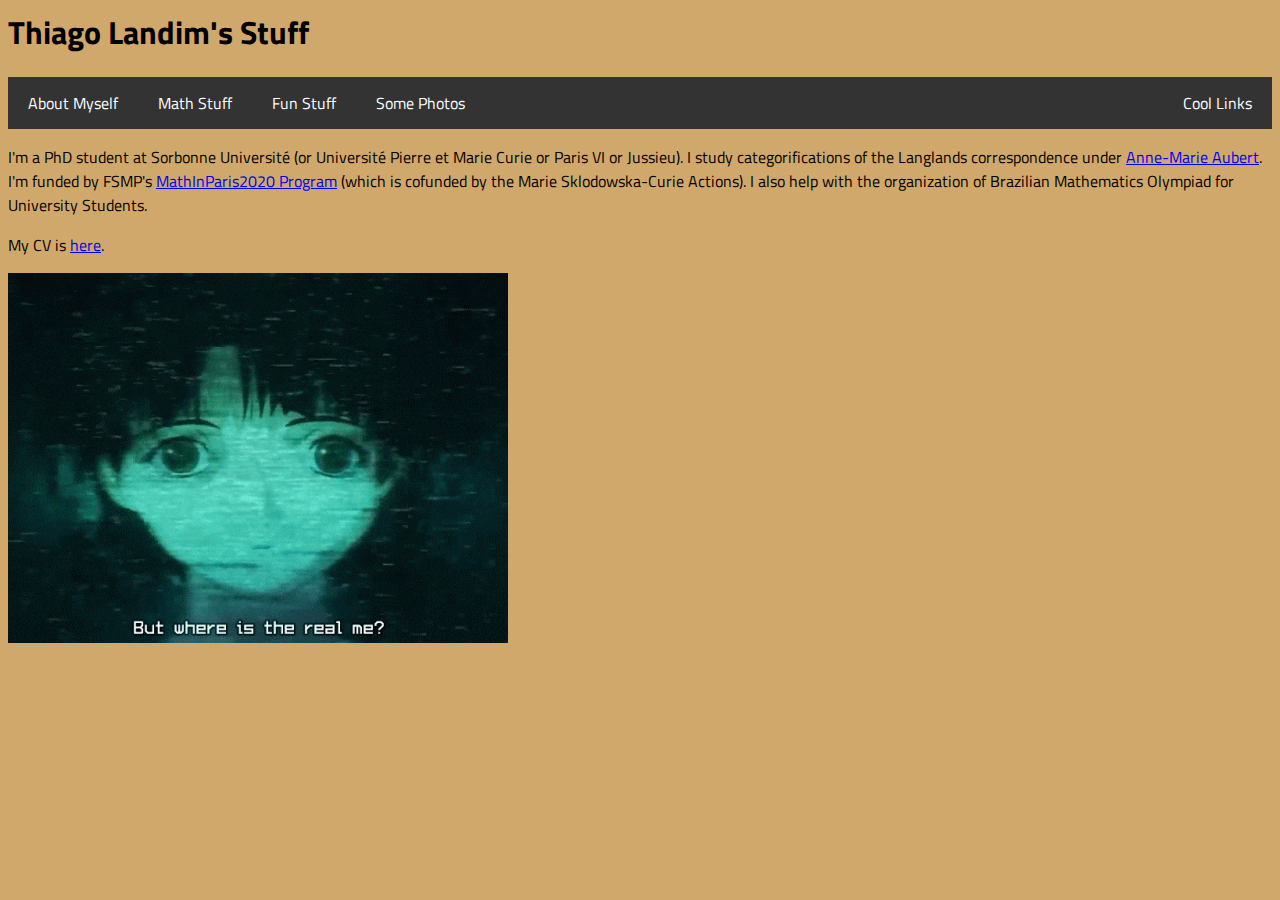
<file: index.html>
<html lang="en">
<head>
    <title>Thiago Landim</title>
    <meta charset="UTF-8">
    <meta name="description" content="This is my personal page. Here you can find who I am, what I like and some other stuff.">
    <meta name="author" content="Thiago Landim">
    <link rel="preconnect" href="https://fonts.googleapis.com"> 
    <link rel="preconnect" href="https://fonts.gstatic.com" crossorigin> 
    <link href="https://fonts.googleapis.com/css2?family=Titillium+Web&display=swap" rel="stylesheet">
    <link rel="icon" type="image/png" sizes="16x16" href="/favicon-16x16.png">
</head>

<style>
    body{
        font-family: 'Titillium Web', sans-serif;
        background-color: rgb(209, 168, 107);
    }


    /* Style the top navigation bar */
.navbar {
  overflow: hidden; /* Hide overflow */
  background-color: #333; /* Dark background color */
}

/* Style the navigation bar links */
.navbar a {
  float: left; /* Make sure that the links stay side-by-side */
  display: block; /* Change the display to block, for responsive reasons (see below) */
  color: white; /* White text color */
  text-align: center; /* Center the text */
  padding: 14px 20px; /* Add some padding */
  text-decoration: none; /* Remove underline */
}

/* Right-aligned link */
.navbar a.right {
  float: right; /* Float a link to the right */
}

/* Change color on hover/mouse-over */
.navbar a:hover {
  background-color: #ddd; /* Grey background color */
  color: black; /* Black text color */
}

</style>

<body>
    <h1>Thiago Landim's Stuff</h1>

    <div class="navbar">
        <a href="index.html">About Myself</a>
        <a href="math.html">Math Stuff</a>
        <a href="fun.html">Fun Stuff</a>
        <a href="photos.html">Some Photos</a>
        <a href="links.html" class="right">Cool Links</a>
    </div>

    <p> 
        I'm a PhD student at Sorbonne Université (or Université Pierre et Marie Curie or Paris VI or Jussieu). I study categorifications of the Langlands correspondence under <a href = "https://perso.imj-prg.fr/annemarie-aubert/"> Anne-Marie Aubert</a>. I'm funded by FSMP's <a href="https://sciencesmaths-paris.fr/nos-programmes/mathinparis2020">MathInParis2020 Program</a> (which is cofunded by the Marie Sklodowska-Curie Actions). I also help with the organization of Brazilian Mathematics Olympiad for University Students.
    </p>

    <p>
      
    </p>

    <p>
        My CV is <a href="Curriculum_Vitae.pdf">here</a>.
    </p>

    <img src="./images/giphy2.gif" alt="" />
</body>

</html>
</file>
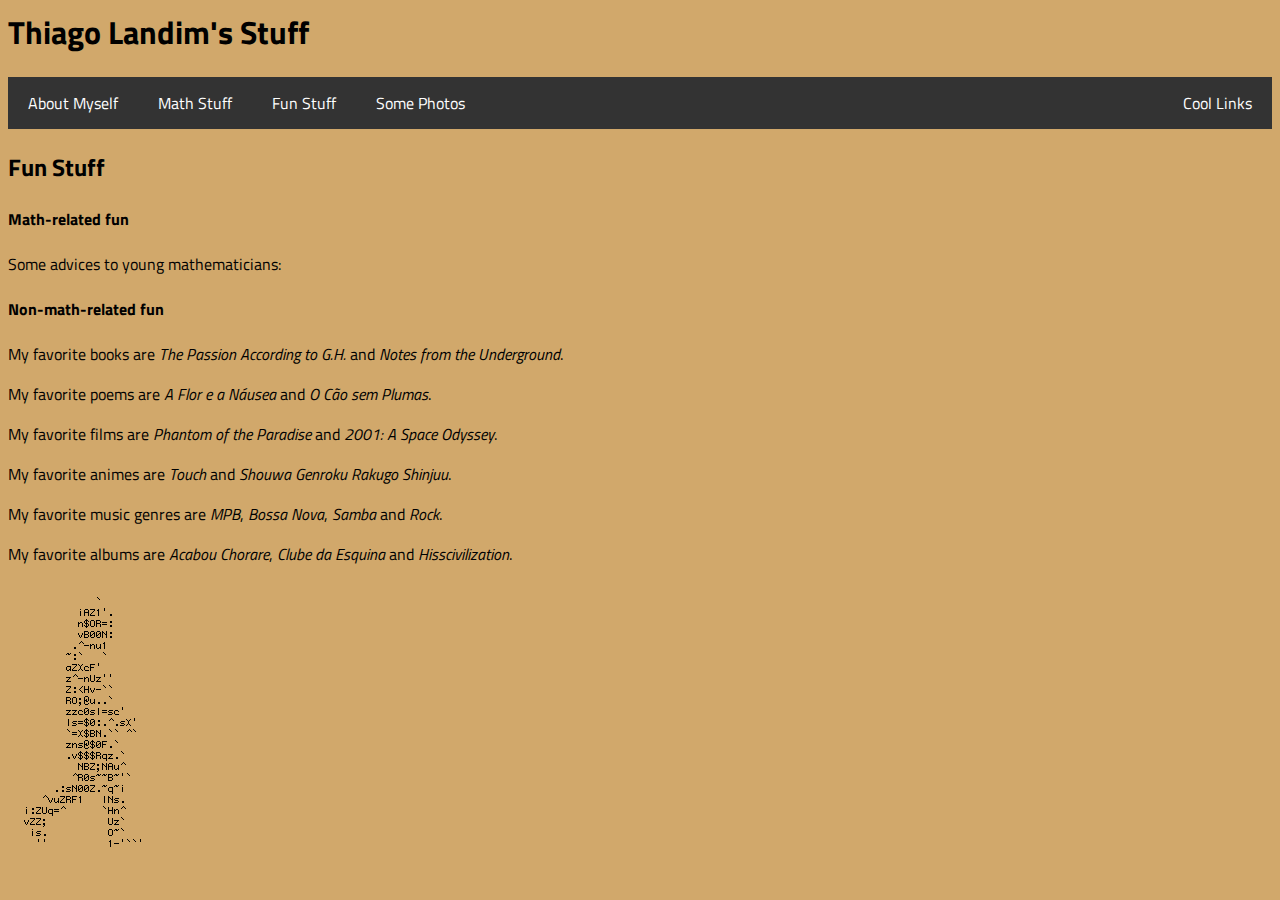
<file: fun.html>
<html lang="en">
<head>
    <title>Fun Stuff</title>
    <meta charset="UTF-8">
    <meta name="description" content="Things that I like.">
    <meta name="author" content="Thiago Landim">
    <link rel="preconnect" href="https://fonts.googleapis.com"> 
    <link rel="preconnect" href="https://fonts.gstatic.com" crossorigin> 
    <link href="https://fonts.googleapis.com/css2?family=Titillium+Web&display=swap" rel="stylesheet">
    <link rel="icon" type="image/png" sizes="16x16" href="/favicon-16x16.png">
</head>

<style>
    body{
        font-family: 'Titillium Web', sans-serif;
        background-color: rgb(209, 168, 107);
    }


    /* Style the top navigation bar */
.navbar {
  overflow: hidden; /* Hide overflow */
  background-color: #333; /* Dark background color */
}

/* Style the navigation bar links */
.navbar a {
  float: left; /* Make sure that the links stay side-by-side */
  display: block; /* Change the display to block, for responsive reasons (see below) */
  color: white; /* White text color */
  text-align: center; /* Center the text */
  padding: 14px 20px; /* Add some padding */
  text-decoration: none; /* Remove underline */
}

/* Right-aligned link */
.navbar a.right {
  float: right; /* Float a link to the right */
}

/* Change color on hover/mouse-over */
.navbar a:hover {
  background-color: #ddd; /* Grey background color */
  color: black; /* Black text color */
}

</style>

<body>
    <h1>Thiago Landim's Stuff</h1>

    <div class="navbar">
        <a href="index.html">About Myself</a>
        <a href="math.html">Math Stuff</a>
        <a href="fun.html">Fun Stuff</a>
        <a href="photos.html">Some Photos</a>
        <a href="links.html" class="right">Cool Links</a>
    </div>

    <h2>Fun Stuff</h2>


    <h4>Math-related fun</h4>
    Some advices to young mathematicians: 


    <h4>Non-math-related fun</h4>

    <p>My favorite books are <em>The Passion According to G.H.</em> and <em>Notes from the Underground</em>.</p>

    <p>My favorite poems are <em>A Flor e a Náusea</em> and <em>O Cão sem Plumas</em>.</p>

    <p>My favorite films are <em>Phantom of the Paradise</em> and <em>2001: A Space Odyssey</em>.</p>

    <p>My favorite animes are <em>Touch</em> and <em>Shouwa Genroku Rakugo Shinjuu</em>.</p>

    <p>My favorite music genres are <em>MPB</em>, <em>Bossa Nova</em>, <em>Samba</em> and <em>Rock</em>.</p>

    <p>My favorite albums are <em>Acabou Chorare</em>, <em>Clube da Esquina</em> and <em>Hisscivilization</em>.</p>

    <img src="./images/walk_background.gif" alt="" />
</body>
</file>
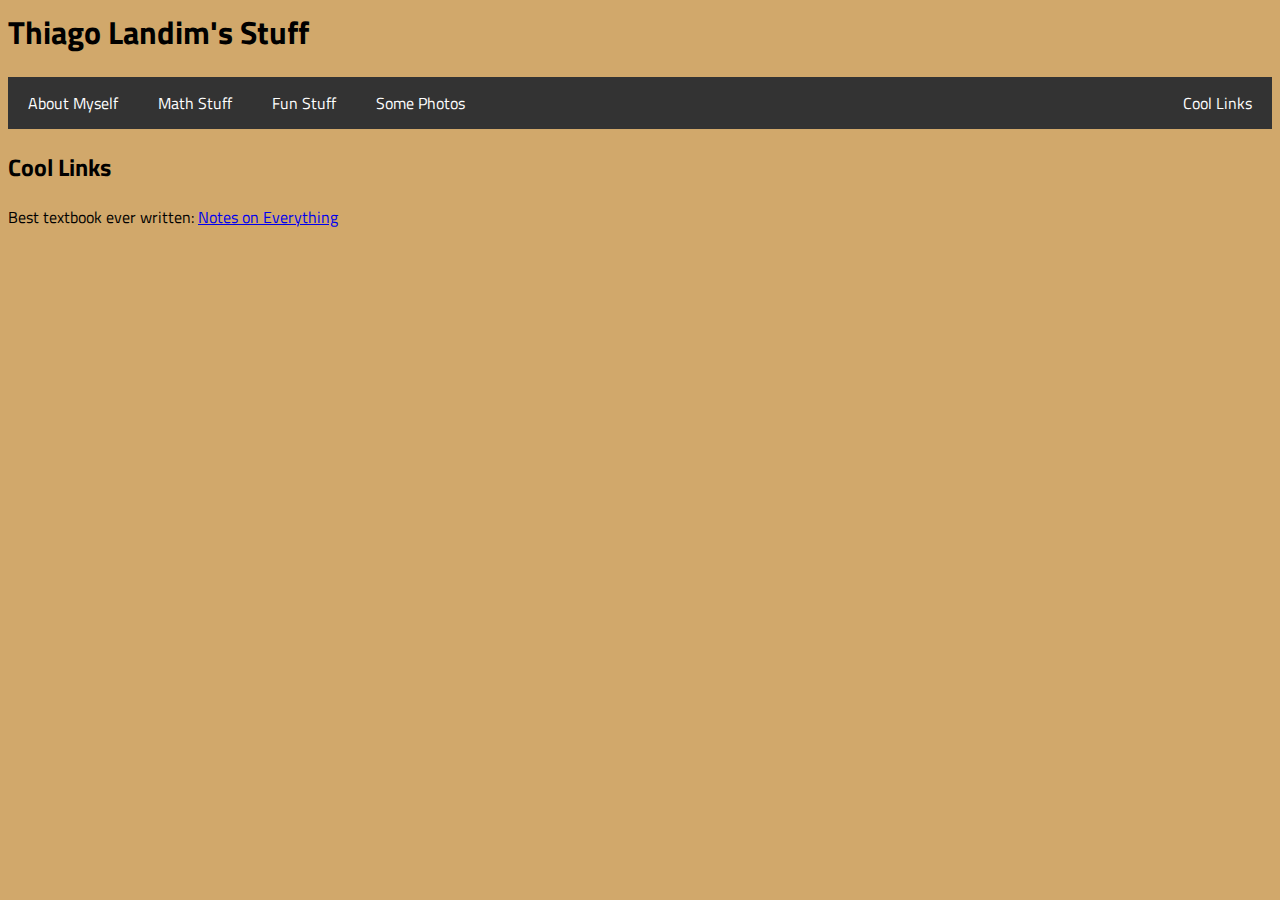
<file: links.html>
<html lang="en">
<head>
    <title>Math Stuff</title>
    <meta charset="UTF-8">
    <meta name="description" content="Math that I like.">
    <meta name="author" content="Thiago Landim">
    <link rel="preconnect" href="https://fonts.googleapis.com"> 
    <link rel="preconnect" href="https://fonts.gstatic.com" crossorigin> 
    <link href="https://fonts.googleapis.com/css2?family=Titillium+Web&display=swap" rel="stylesheet">
    <link rel="icon" type="image/png" sizes="16x16" href="/favicon-16x16.png">
</head>

<style>
    body{
        font-family: 'Titillium Web', sans-serif;
        background-color: rgb(209, 168, 107);
    }


    /* Style the top navigation bar */
.navbar {
  overflow: hidden; /* Hide overflow */
  background-color: #333; /* Dark background color */
}

/* Style the navigation bar links */
.navbar a {
  float: left; /* Make sure that the links stay side-by-side */
  display: block; /* Change the display to block, for responsive reasons (see below) */
  color: white; /* White text color */
  text-align: center; /* Center the text */
  padding: 14px 20px; /* Add some padding */
  text-decoration: none; /* Remove underline */
}

/* Right-aligned link */
.navbar a.right {
  float: right; /* Float a link to the right */
}

/* Change color on hover/mouse-over */
.navbar a:hover {
  background-color: #ddd; /* Grey background color */
  color: black; /* Black text color */
}

</style>

<body>
    <h1>Thiago Landim's Stuff</h1>

    <div class="navbar">
        <a href="index.html">About Myself</a>
        <a href="math.html">Math Stuff</a>
        <a href="fun.html">Fun Stuff</a>
        <a href="photos.html">Some Photos</a>
        <a href="links.html" class="right">Cool Links</a>
    </div>

    <h2>Cool Links</h2>

    Best textbook ever written: <a href="https://perso.pages.math.cnrs.fr/users/gabriel.ribeiro/assets/files/main.pdf">Notes on Everything</a>
</body>
</file>
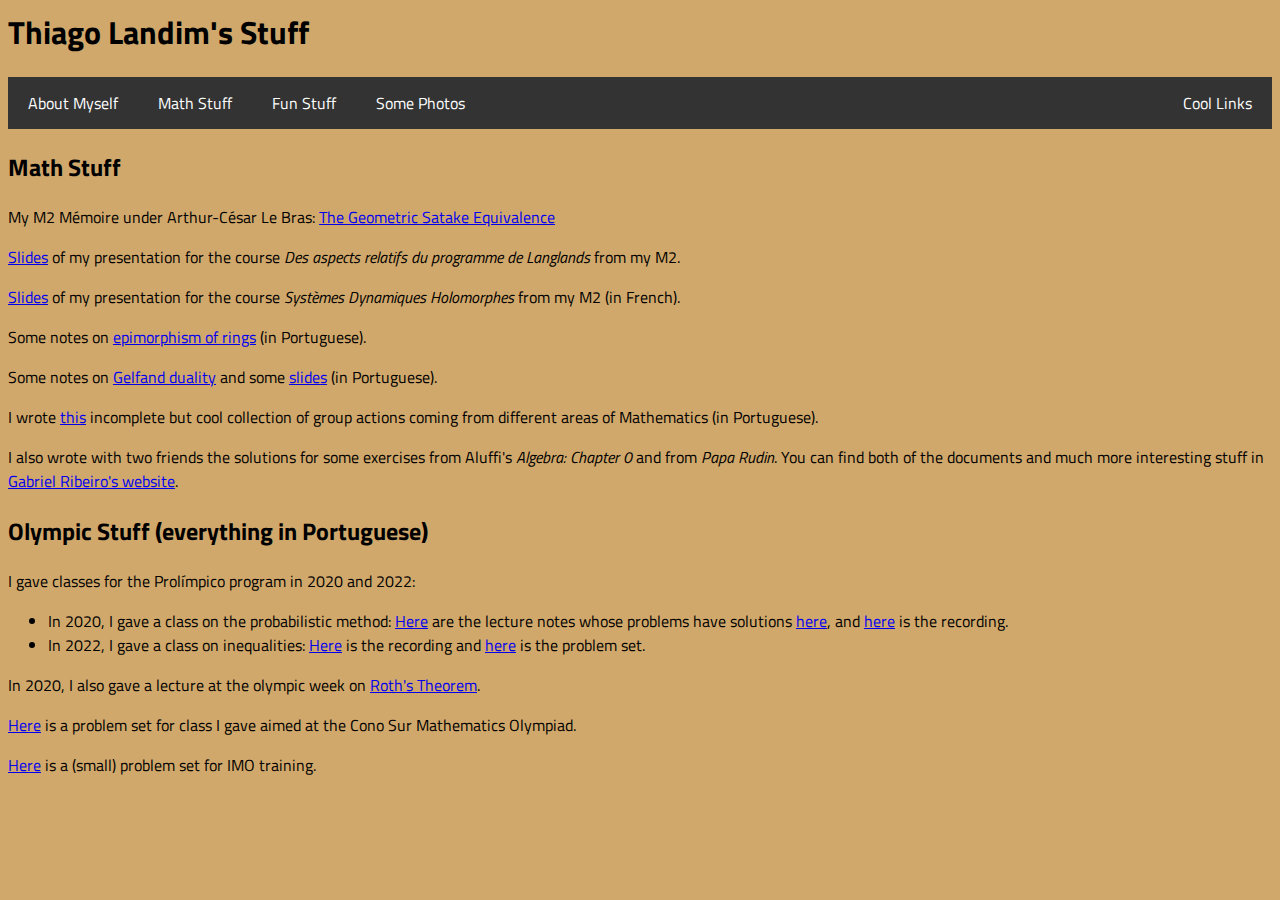
<file: math.html>
<html lang="en">
<head>
    <title>Math Stuff</title>
    <meta charset="UTF-8">
    <meta name="description" content="Math that I like.">
    <meta name="author" content="Thiago Landim">
    <link rel="preconnect" href="https://fonts.googleapis.com"> 
    <link rel="preconnect" href="https://fonts.gstatic.com" crossorigin> 
    <link href="https://fonts.googleapis.com/css2?family=Titillium+Web&display=swap" rel="stylesheet">
    <link rel="icon" type="image/png" sizes="16x16" href="/favicon-16x16.png">
</head>

<style>
    body{
        font-family: 'Titillium Web', sans-serif;
        background-color: rgb(209, 168, 107);
    }


    /* Style the top navigation bar */
.navbar {
  overflow: hidden; /* Hide overflow */
  background-color: #333; /* Dark background color */
}

/* Style the navigation bar links */
.navbar a {
  float: left; /* Make sure that the links stay side-by-side */
  display: block; /* Change the display to block, for responsive reasons (see below) */
  color: white; /* White text color */
  text-align: center; /* Center the text */
  padding: 14px 20px; /* Add some padding */
  text-decoration: none; /* Remove underline */
}

/* Right-aligned link */
.navbar a.right {
  float: right; /* Float a link to the right */
}

/* Change color on hover/mouse-over */
.navbar a:hover {
  background-color: #ddd; /* Grey background color */
  color: black; /* Black text color */
}

</style>

<body>
    <h1>Thiago Landim's Stuff</h1>

    <div class="navbar">
        <a href="index.html">About Myself</a>
        <a href="math.html">Math Stuff</a>
        <a href="fun.html">Fun Stuff</a>
        <a href="photos.html">Some Photos</a>
        <a href="links.html" class="right">Cool Links</a>
    </div>

    <h2>Math Stuff</h2>

    <p>My M2 Mémoire under Arthur-César Le Bras: <a href="./documents/M2_Memoire.pdf">The Geometric Satake Equivalence</a></p>
    
    <p><a href="./documents/Satake_Slides.pdf">Slides</a> of my presentation for the course <em>Des aspects relatifs du programme de Langlands</em> from my M2.</p>

    <p><a href="./documents/SDH.pdf">Slides</a> of my presentation for the course <em>Systèmes Dynamiques Holomorphes</em> from my M2 (in French).</p>

    <p>Some notes on <a href="./documents/Epimorfismos_de_An_is.pdf">epimorphism of rings</a> (in Portuguese).</p>

    <p>Some notes on <a href="./documents/_lgebras_de_Banach_e_C___lgebras.pdf">Gelfand duality</a> and some <a href="./documents/Slides___Gelfand.pdf">slides</a> (in Portuguese).</p>

    <p>I wrote <a href="./documents/A__o_de_Grupos.pdf">this</a> incomplete but cool collection of group actions coming from different areas of Mathematics (in Portuguese).</p>

    <p>I also wrote with two friends the solutions for some exercises from Aluffi's <em>Algebra: Chapter 0</em> and from <em>Papa Rudin</em>. You can find both of the documents and much more interesting stuff in <a href="https://perso.pages.math.cnrs.fr/users/gabriel.ribeiro/page1.html">Gabriel Ribeiro's website</a>.</p>

    <h2>Olympic Stuff (everything in Portuguese)</h2>

    <p>I gave classes for the Prolímpico program in 2020 and 2022:

    <ul>
      <li>In 2020, I gave a class on the probabilistic method: <a href="./documents/Expectativa.pdf">Here</a> are the lecture notes whose problems have solutions <a href="./documents/Solu__es.pdf">here</a>, and <a href="https://youtu.be/FrkJB5dGiRA?list=PLo4jXE-LdDTQ_he7G73UWUVx2YnMHd_dP">here</a> is the recording.</li>
      <li>In 2022, I gave a class on inequalities: <a href="https://www.youtube.com/watch?v=xOpJupe0W6M">Here</a> is the recording and <a href="./documents/Problemas_Prol_mpico.pdf">here</a> is the problem set.</li> 
    </ul>

    <p>In 2020, I also gave a lecture at the olympic week on <a href="./documents/Teorema_de_Roth.pdf">Roth's Theorem</a>.</p>
    
    <!--Integration tricks and other things at UFPE-->

    <p><a href="./documents/Jogos_e_Tabuleiros.pdf">Here</a> is a problem set for class I gave aimed at the Cono Sur Mathematics Olympiad.</p>

    <p><a href="./documents/M_todo__Probabil_stico.pdf">Here</a> is a (small) problem set for IMO training.</p>

    <!-- <p><a href="./documents/Comp_ndio_CIIM__5297135ydbfts_.pdf">Here</a>> is a compedium of problems and solutions of most of the CIIM problems (done by three students at the Engineering Military Institute, not by myself!)</p> -->
</body>
</file>
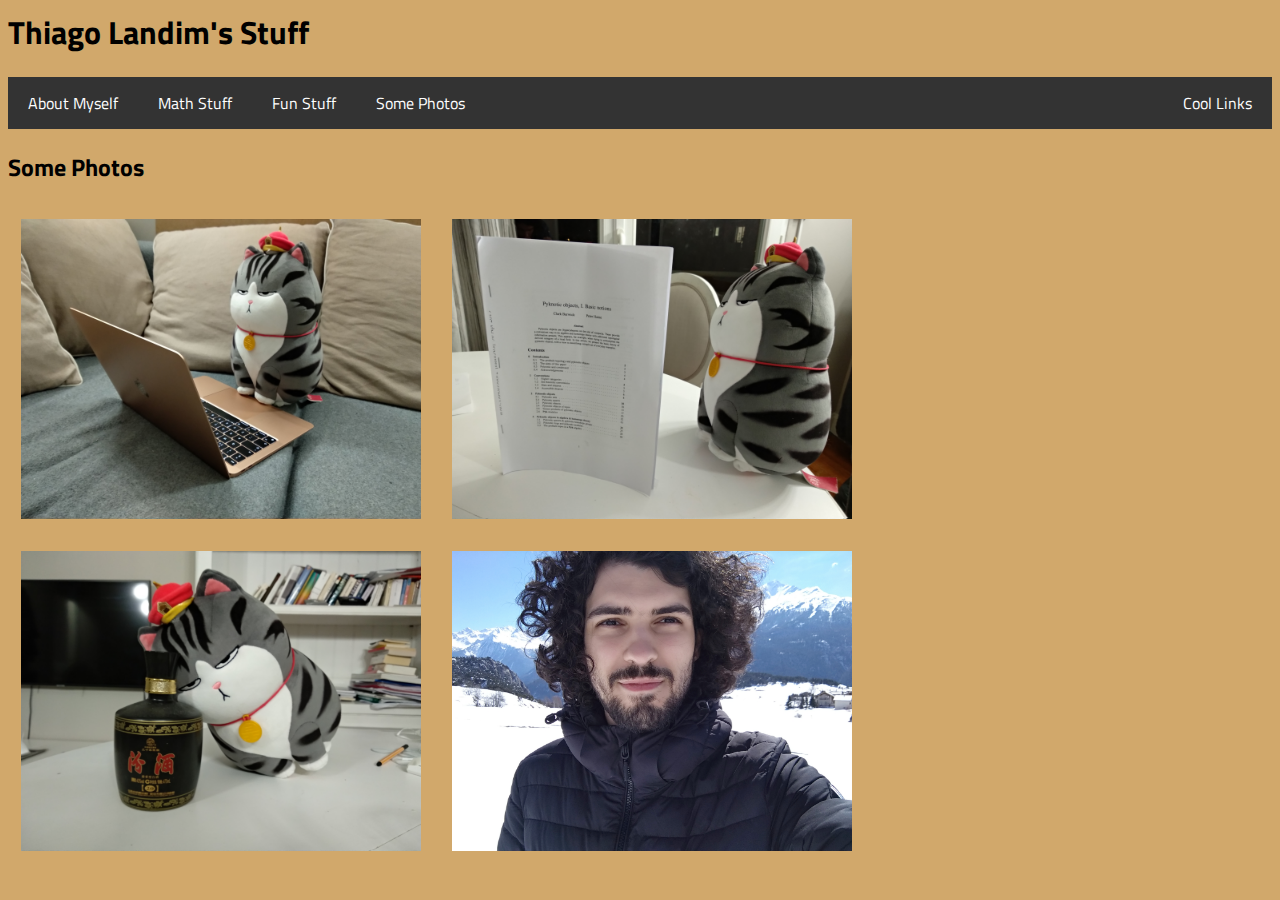
<file: photos.html>
<html lang="en">
<head>
    <title>Some Photos</title>
    <meta charset="UTF-8">
    <meta name="description" content="Great pictures I took.">
    <meta name="author" content="Thiago Landim">
    <link rel="preconnect" href="https://fonts.googleapis.com"> 
    <link rel="preconnect" href="https://fonts.gstatic.com" crossorigin> 
    <link href="https://fonts.googleapis.com/css2?family=Titillium+Web&display=swap" rel="stylesheet">
    <link rel="icon" type="image/png" sizes="16x16" href="/favicon-16x16.png">
</head>

<style>
    body{
        font-family: 'Titillium Web', sans-serif;
        background-color: rgb(209, 168, 107);
    }


    /* Style the top navigation bar */
    .navbar {
    overflow: hidden; /* Hide overflow */
    background-color: #333; /* Dark background color */
    }

    /* Style the navigation bar links */
    .navbar a {
        float: left; /* Make sure that the links stay side-by-side */
        display: block; /* Change the display to block, for responsive reasons (see below) */
        color: white; /* White text color */
        text-align: center; /* Center the text */
        padding: 14px 20px; /* Add some padding */
        text-decoration: none; /* Remove underline */
    }

    /* Right-aligned link */
    .navbar a.right {
        float: right; /* Float a link to the right */
    }

    /* Change color on hover/mouse-over */
    .navbar a:hover {
        background-color: #ddd; /* Grey background color */
        color: black; /* Black text color */
    }

    #pic {padding-bottom: 80pt;
    }

</style>

<body>
    <h1>Thiago Landim's Stuff</h1>

    <div class="navbar">
        <a href="index.html">About Myself</a>
        <a href="math.html">Math Stuff</a>
        <a href="fun.html">Fun Stuff</a>
        <a href="photos.html">Some Photos</a>
        <a href="links.html" class="right">Cool Links</a>
    </div>

    <h2>Some Photos</h2>

    <img src="./images/cat_PC.jpg" alt="Myself" width="400pt" style="margin: 10pt;"/>

    <img src="./images/cat_Pyk.jpg" alt="Myself" width="400pt" style="margin: 10pt;"/>

    <img src="./images/cat_Drunk.jpg" alt="Myself" width="400pt" style="margin: 10pt;"/>

    <img src="./images/eu_neve.jpg" alt="Myself" width="400pt" style="margin: 10pt;"/>

</body>
</file>
